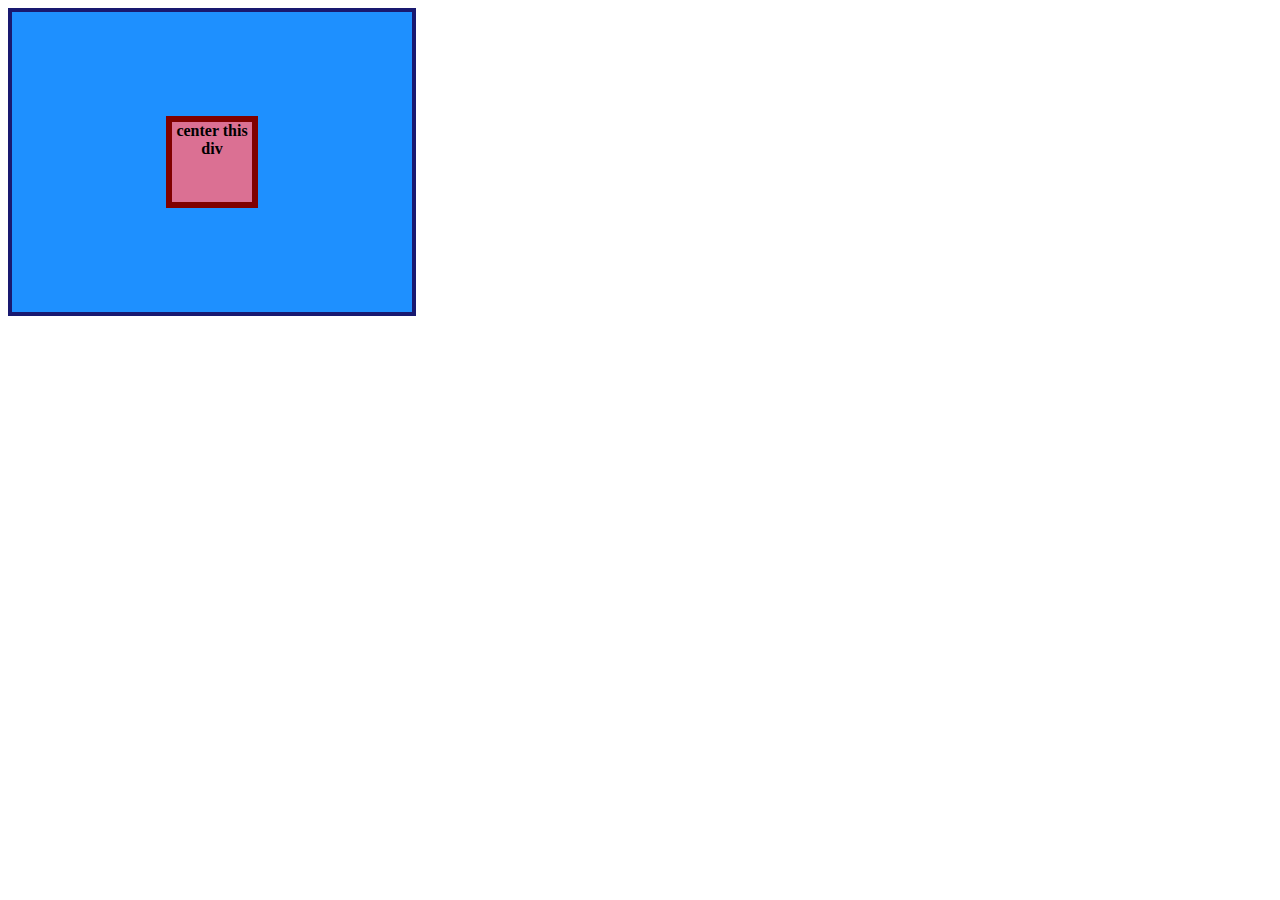
<file: flex/01-flex-center/index.html>
<!DOCTYPE html>
<html lang="en">
  <head>
    <meta charset="UTF-8">
    <meta http-equiv="X-UA-Compatible" content="IE=edge">
    <meta name="viewport" content="width=device-width, initial-scale=1.0">
    <title>CENTER THIS DIV</title>
    <link rel="stylesheet" href="style.css">
  </head>
  <body>
    <div class="container">
      <div class="box">center this div</div>
    </div>
  </body>
</html>
</file>
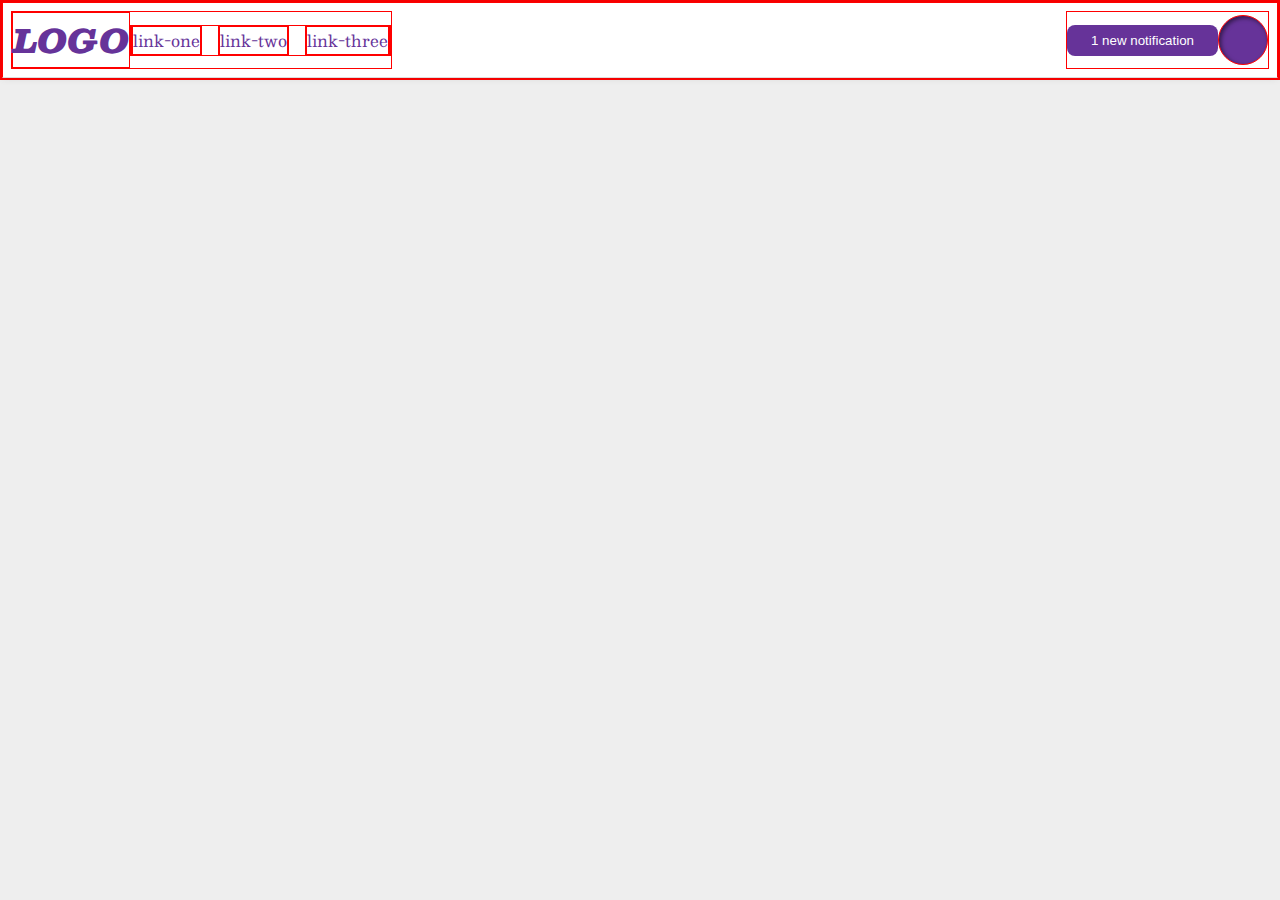
<file: flex/03-flex-header-2/index.html>
<!DOCTYPE html>
<html lang="en">
  <head>
    <meta charset="UTF-8">
    <meta http-equiv="X-UA-Compatible" content="IE=edge">
    <meta name="viewport" content="width=device-width, initial-scale=1.0">
    <title>Flex Header 2</title>
    <link rel="stylesheet" href="style.css">
  </head>
  <body>
    <div class="header">
      <div class="left">
        <div class="logo">
          LOGO
        </div>
        <ul class="links">
          <li><a href="https://google.com">link-one</a></li>
          <li><a href="https://google.com">link-two</a></li>
          <li><a href="https://google.com">link-three</a></li>
        </ul>
        </div>
      <div class="right">
        <button class="notifications">
          1 new notification
        </button>
        <div class="profile-image"></div>
      </div>
    </div>
  </body>
</html>
</file>
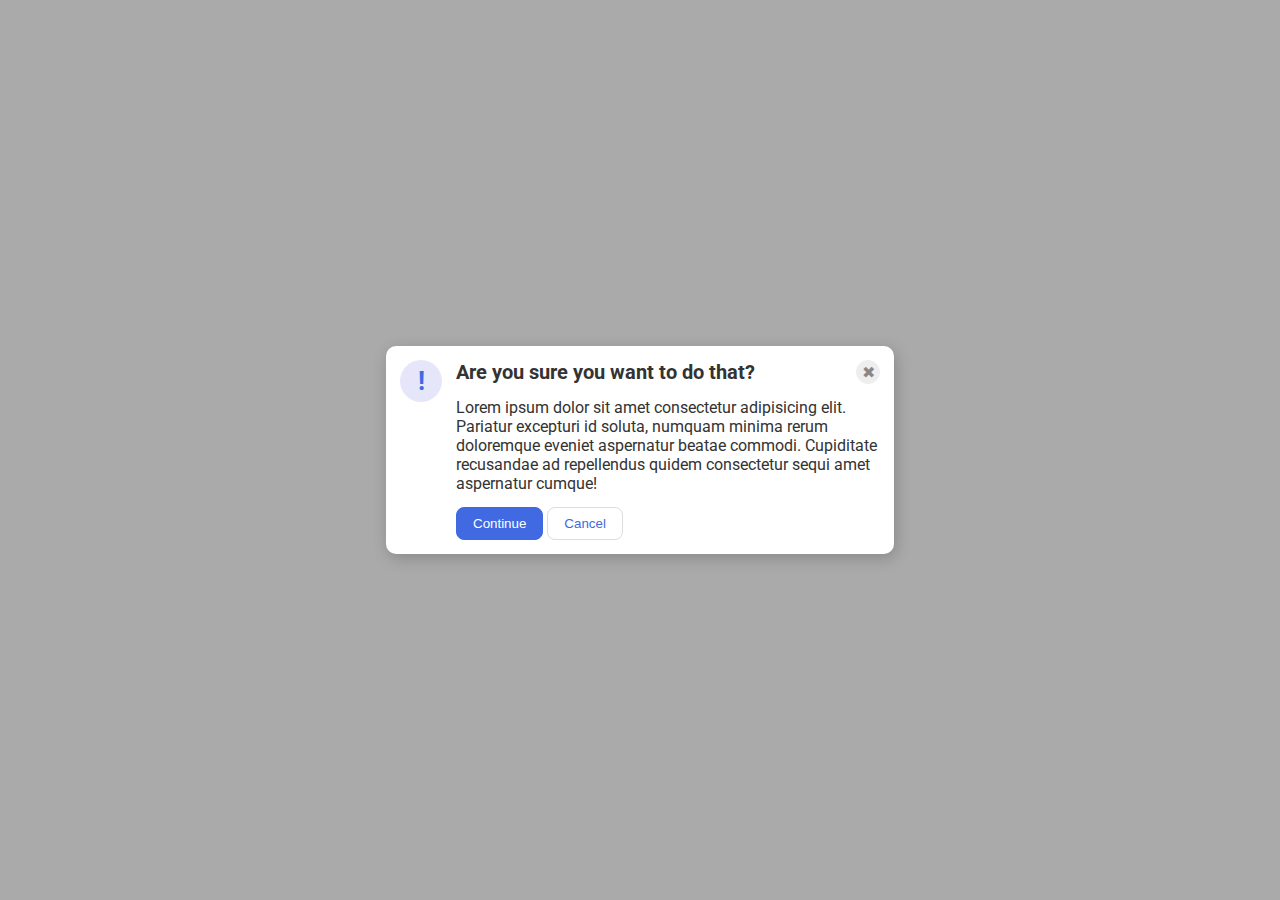
<file: flex/05-flex-modal/index.html>
<!DOCTYPE html>
<html lang="en">
  <head>
    <meta charset="UTF-8">
    <meta http-equiv="X-UA-Compatible" content="IE=edge">
    <meta name="viewport" content="width=device-width, initial-scale=1.0">
    <link rel="stylesheet" href="style.css">
    <title>Modal</title>
  </head>
  <body>
    <div class="modal">
      <div class="div-icon">
        <div class="icon">!</div>
      </div>
      <div class="Secflex">
        <div class="top-column">
          <div class="header">Are you sure you want to do that?</div>
          <button class="close-button">✖</button>
        </div>
        <div class="text">Lorem ipsum dolor sit amet consectetur adipisicing elit. Pariatur excepturi id soluta, numquam minima rerum doloremque eveniet aspernatur beatae commodi. Cupiditate recusandae ad repellendus quidem consectetur sequi amet aspernatur cumque!</div>
        <div>
          <button class="continue">Continue</button>
          <button class="cancel">Cancel</button>
        </div>
      </div>
    </div>
  </body>
</html>
</file>
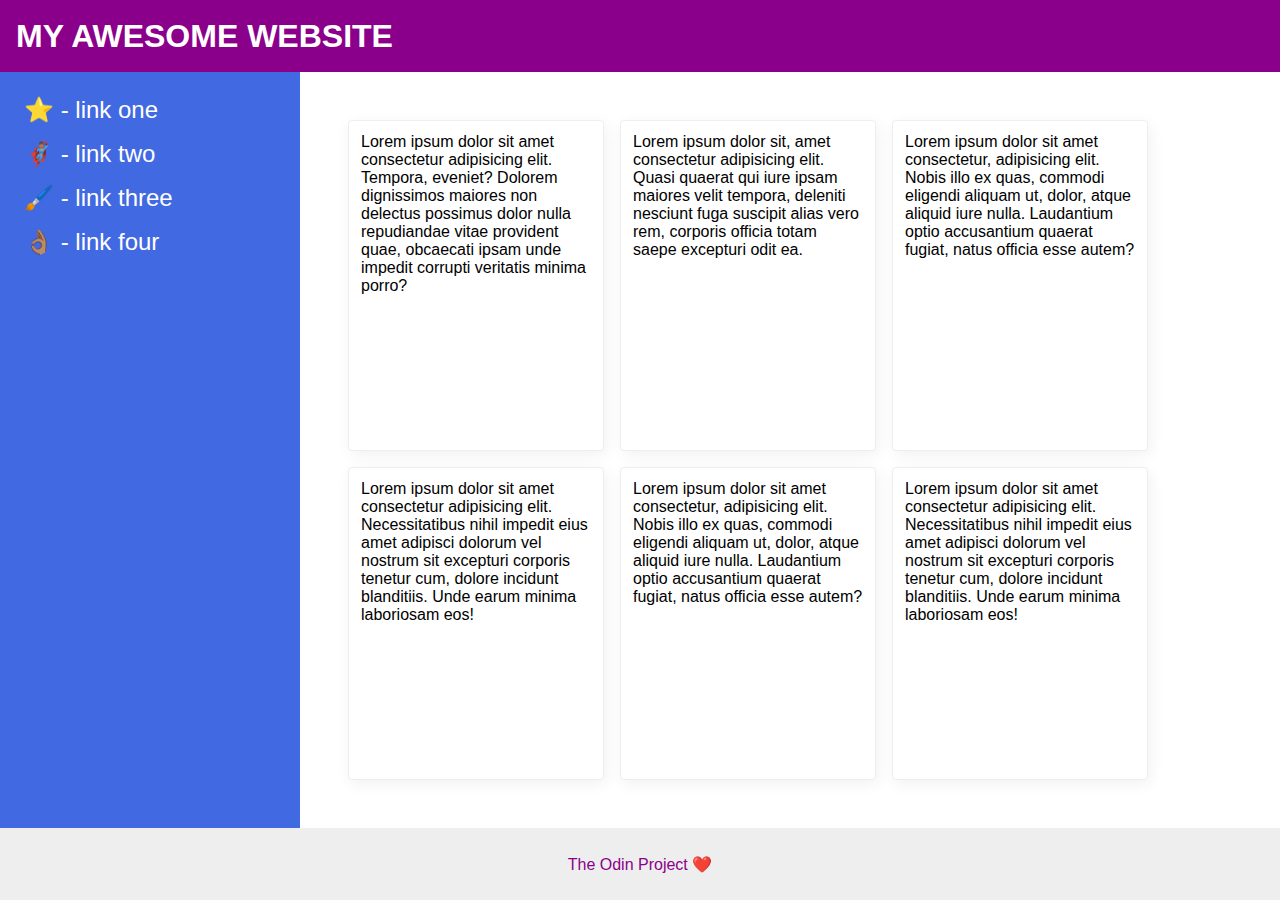
<file: flex/07-flex-layout-2/index.html>
<!DOCTYPE html>
<html lang="en">
  <head>
    <meta charset="UTF-8">
    <meta http-equiv="X-UA-Compatible" content="IE=edge">
    <meta name="viewport" content="width=device-width, initial-scale=1.0">
    <title>The Holy Grail</title>
    <link rel="stylesheet" href="style.css">
  </head>
  <body>
    <div class="header">
      MY AWESOME WEBSITE
    </div>
    <div class="middle">
      <div class="sidebar">
        <ul>
          <li><a href="#">⭐ - link one</a></li>
          <li><a href="#">🦸🏽‍♂️ - link two</a></li>
          <li><a href="#">🖌️ - link three</a></li>
          <li><a href="#">👌🏽 - link four</a></li>
        </ul>
      </div>
      <div class="card-div">
        <div class="card">Lorem ipsum dolor sit amet consectetur adipisicing elit. Tempora, eveniet? Dolorem dignissimos maiores non delectus possimus dolor nulla repudiandae vitae provident quae, obcaecati ipsam unde impedit corrupti veritatis minima porro?</div>
        <div class="card">Lorem ipsum dolor sit, amet consectetur adipisicing elit. Quasi quaerat qui iure ipsam maiores velit tempora, deleniti nesciunt fuga suscipit alias vero rem, corporis officia totam saepe excepturi odit ea.</div>
        <div class="card">Lorem ipsum dolor sit amet consectetur, adipisicing elit. Nobis illo ex quas, commodi eligendi aliquam ut, dolor, atque aliquid iure nulla. Laudantium optio accusantium quaerat fugiat, natus officia esse autem?</div>
        <div class="card">Lorem ipsum dolor sit amet consectetur adipisicing elit. Necessitatibus nihil impedit eius amet adipisci dolorum vel nostrum sit excepturi corporis tenetur cum, dolore incidunt blanditiis. Unde earum minima laboriosam eos!</div>
        <div class="card">Lorem ipsum dolor sit amet consectetur, adipisicing elit. Nobis illo ex quas, commodi eligendi aliquam ut, dolor, atque aliquid iure nulla. Laudantium optio accusantium quaerat fugiat, natus officia esse autem?</div>
        <div class="card">Lorem ipsum dolor sit amet consectetur adipisicing elit. Necessitatibus nihil impedit eius amet adipisci dolorum vel nostrum sit excepturi corporis tenetur cum, dolore incidunt blanditiis. Unde earum minima laboriosam eos!</div>
      </div>
    </div>
    <div class="footer">
      The Odin Project ❤️
    </div>
  </body>
</html>
</file>
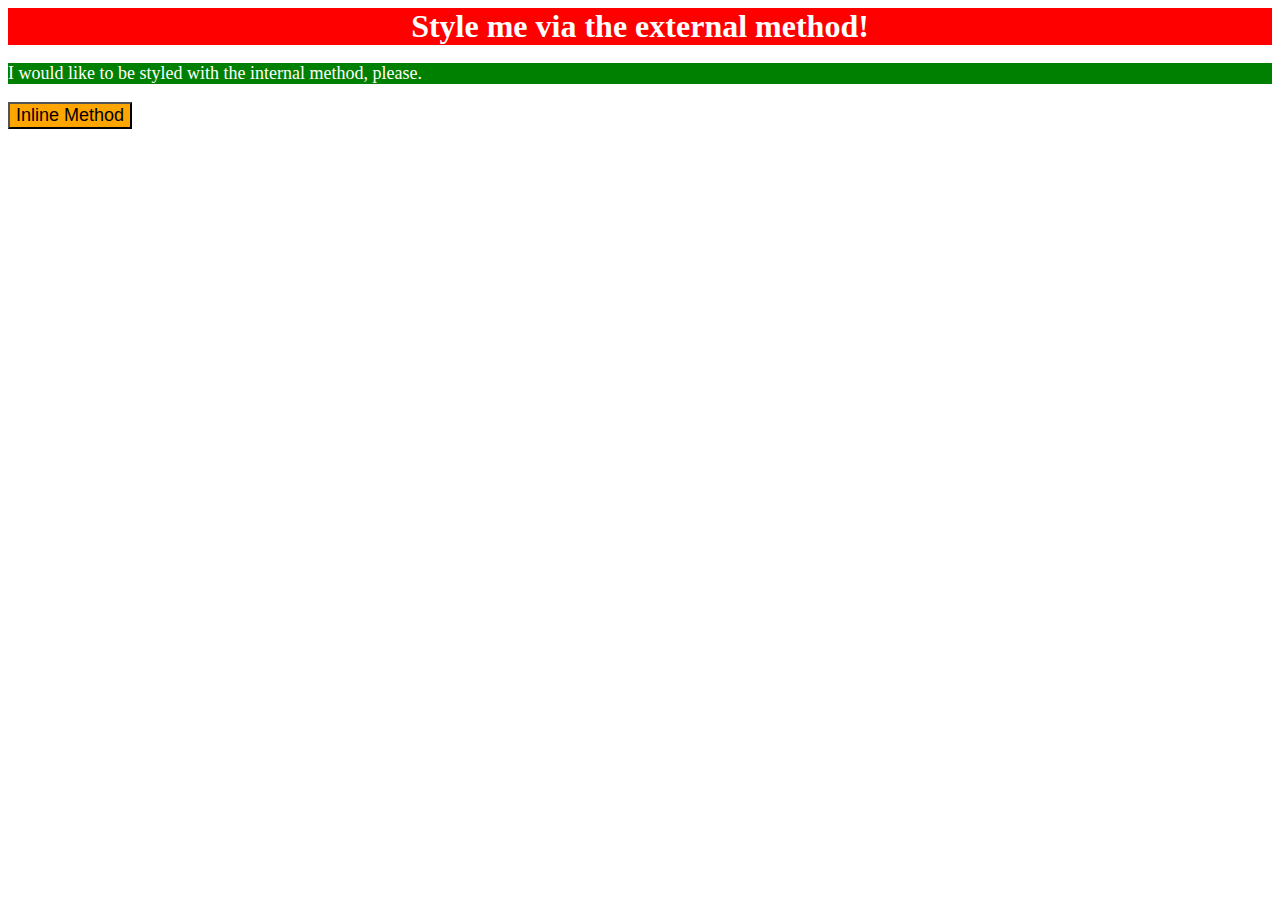
<file: foundations/01-css-methods/index.html>
<!DOCTYPE html>
<html lang="en">
  <head>
    <meta charset="UTF-8">
    <meta http-equiv="X-UA-Compatible" content="IE=edge">
    <meta name="viewport" content="width=device-width, initial-scale=1.0">
    <link rel="stylesheet" href="styles.css">
    <style>
      p {
        background-color: green;
        color: white;
        font-size: 18px;
      }
    </style>
    <title>Methods for Adding CSS</title>
  </head>
  <body>
    <div>Style me via the external method!</div>
    <p>I would like to be styled with the internal method, please.</p>
    <button style="background-color: orange; font-size: 18px;">Inline Method</button>
  </body>
</html>
</file>
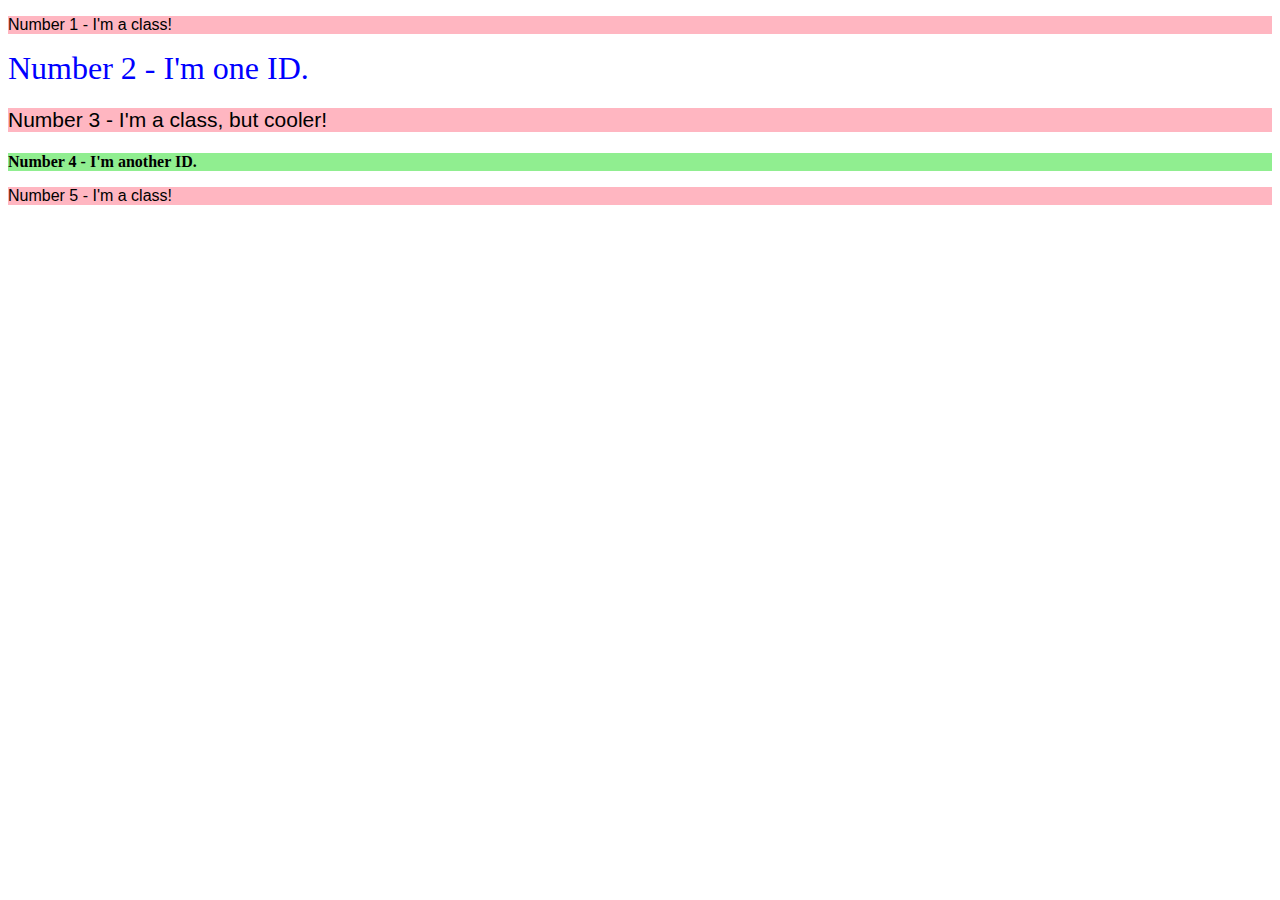
<file: foundations/02-class-id-selectors/index.html>
<!DOCTYPE html>
<html lang="en">
  <head>
    <meta charset="UTF-8">
    <meta http-equiv="X-UA-Compatible" content="IE=edge">
    <meta name="viewport" content="width=device-width, initial-scale=1.0">
    <title>Class and ID Selectors</title>
    <link rel="stylesheet" href="style.css">
  </head>
  <body>
    <p class="class1">Number 1 - I'm a class!</p>
    <div id="id1">Number 2 - I'm one ID.</div>
    <p class="class1 class2">Number 3 - I'm a class, but cooler!</p>
    <div id="id2">Number 4 - I'm another ID.</div>
    <p class="class1">Number 5 - I'm a class!</p>
  </body>
</html>
</file>
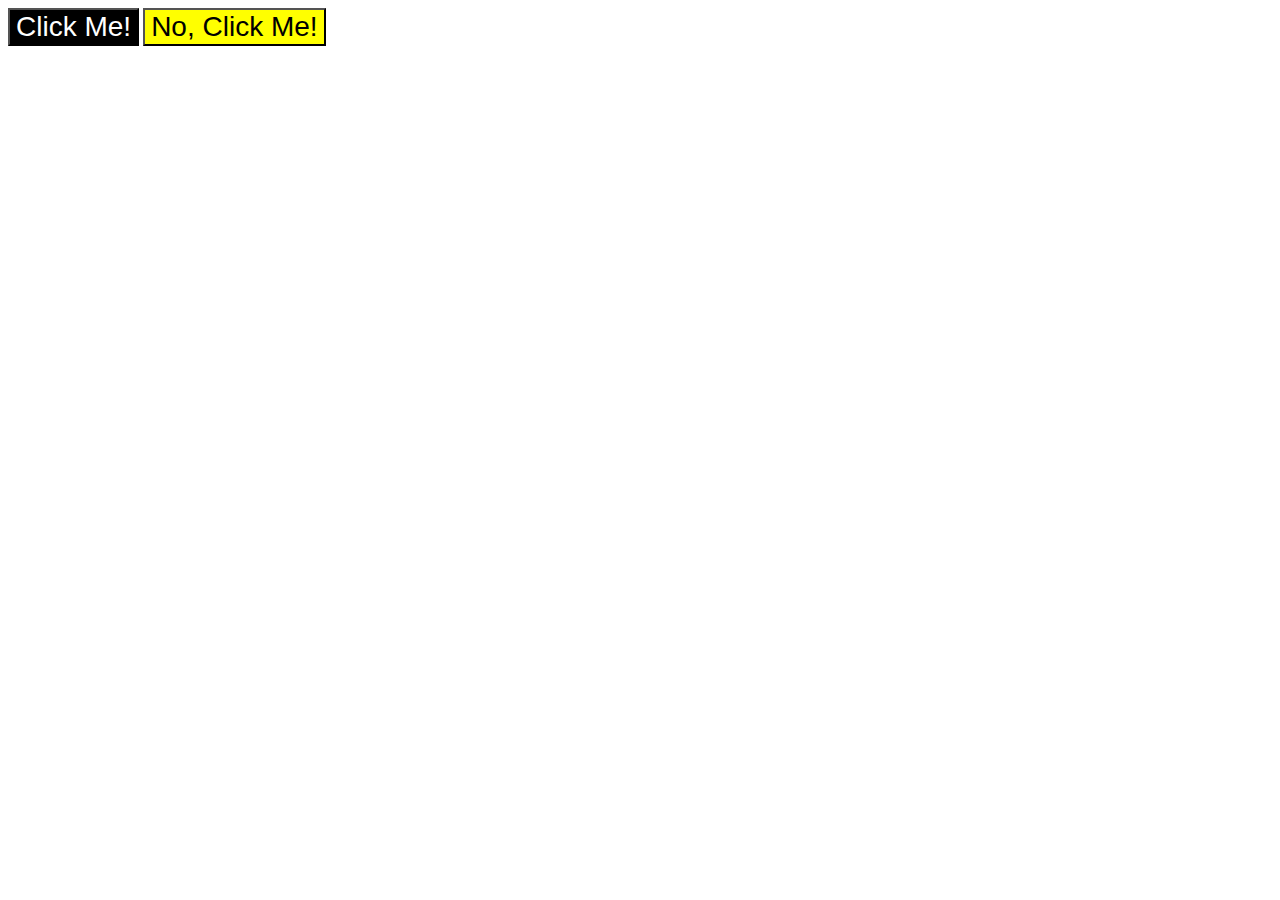
<file: foundations/03-grouping-selectors/index.html>
<!DOCTYPE html>
<html lang="en">
  <head>
    <meta charset="UTF-8">
    <meta http-equiv="X-UA-Compatible" content="IE=edge">
    <meta name="viewport" content="width=device-width, initial-scale=1.0">
    <title>Grouping Selectors</title>
    <link rel="stylesheet" href="style.css">
  </head>
  <body>
    <button class="class1">Click Me!</button>
    <button class="class2">No, Click Me!</button>
  </body>
</html>
</file>
<file: flex/01-flex-center/style.css>
.container {

  background: dodgerblue;
  border: 4px solid midnightblue;
  width: 400px;
  height: 300px;
  justify-content: center;
  align-items: center;
  display: flex;
}

.box {
  background: palevioletred;
  font-weight: bold;
  text-align: center;
  border: 6px solid maroon;
  width: 80px;
  height: 80px;

}
</file>
<file: flex/03-flex-header-2/style.css>
/* this is some magical font-importing.  
you'll learn about it later. */
@import url('https://fonts.googleapis.com/css2?family=Besley:ital,wght@0,400;1,900&display=swap');

body {
  margin: 0;
  background: #eee;
  font-family: Besley, serif;
}

.header {
  background: white;
  border-bottom: 1px solid #ddd;
  box-shadow: 0 0 8px rgba(0,0,0,.1);
}

.profile-image {
  background: rebeccapurple;
  box-shadow: inset 2px 2px 4px rgba(0,0,0,.5);
  border-radius: 50%;
  width: 48px;
  height:  48px;
}

.logo {
  color: rebeccapurple;
  font-size: 32px;
  font-weight: 900;
  font-style: italic;
}

button {
  border: none;
  border-radius: 8px;
  background: rebeccapurple;
  color: white;
  padding: 8px 24px;
}

a {
  /* this removes the line under our links */
  text-decoration: none;
  color: rebeccapurple;
}

ul {
  list-style-type: none;
}

/* SOLUTION */

.header {
  display: flex;
  justify-content: space-between;
  padding: 8px;
}

ul {
  display: flex;
  margin: 0px;
  padding: 0px;
  gap:16px;
}

.left, .right {
  display: flex;
  align-items: center;
}

* {
  border: 1px solid red;
}
</file>
<file: flex/05-flex-modal/style.css>
@import url('https://fonts.googleapis.com/css2?family=Roboto:wght@400;700&display=swap');

html, body {
  height: 100%;
}

body {
  font-family: Roboto, sans-serif;
  margin: 0;
  background: #aaa;
  color: #333;
  /* I'll give you this one for free lol */
  display: flex;
  align-items: center;
  justify-content: center;
}

.modal {
  background: white;
  width: 480px;
  border-radius: 10px;
  box-shadow: 2px 4px 16px rgba(0,0,0,.2);
}

.icon {
  color: royalblue;
  font-size: 26px;
  font-weight: 700;
  background: lavender;
  width: 42px;
  height: 42px;
  border-radius: 50%;
  display: flex;
  align-items: center;
  justify-content: center;
}

.close-button {
  background: #eee;
  border-radius: 50%;
  color: #888;
  font-weight: 400;
  font-size: 16px;
  height: 24px;
  width: 24px;
  display: flex;
  align-items: center;
  justify-content: center;
  border: 1px solid #eee;
  padding: 0;
}

button {
  cursor: pointer;
  padding: 8px 16px;
  border-radius: 8px;
}

button.continue {
  background: royalblue;
  border: 1px solid royalblue;
  color: white;
}

button.cancel {
  background: white;
  border: 1px solid #ddd;
  color: royalblue;
}

/* Solution */

/* * {
  border: solid red 1px;
} */

.modal {
  display: flex;
  padding: 14px;
  gap: 14px;
}

/* .div-icon {
  padding: 16px;
} */

.header {
  font-size: 20px;
  font-weight: bold;
}

.top-column {
  display:flex;
  justify-content: space-between;
}

.Secflex {
  display: flex;
  flex-direction: column;
  gap: 14px;
}
</file>
<file: flex/07-flex-layout-2/style.css>
body {
  font-family: -apple-system, BlinkMacSystemFont, 'Segoe UI', Roboto, Oxygen, Ubuntu, Cantarell, 'Open Sans', 'Helvetica Neue', sans-serif;
  margin: 0;
  min-height: 100vh;
}

.header {
  height: 72px;
  background: darkmagenta;
  color: white;
}

.footer {
  height: 72px;
  background: #eee;
  color: darkmagenta;
}

.sidebar {
  width: 300px;
  background: royalblue;
  box-sizing: border-box;
}

.card {
  border: 1px solid #eee;
  box-shadow: 2px 4px 16px rgba(0,0,0,.06);
  border-radius: 4px;
}

/* Solution */

/* * {
  border: solid red 1px;
} */

body {
  display: flex;
  flex-direction: column;
}

ul {
  gap: 10px;
  margin: 0px;
  padding: 8px;
  list-style: none;
}

li {
  margin-bottom: 16px;
}

a {
  color: white;
  text-decoration: none;
  font-size: 24px;
}

.card {
  flex-basis: 230px;
  /* height: 300px; */
  padding: 12px;
}

.card-div {
  padding: 48px;
  display: flex;
  flex-wrap: wrap;
  gap: 16px;
}

.header {
  font-weight: 900;
  font-size: 32px;
  display: flex;
  align-items: center;
  padding-left: 16px;
}

.middle {
  display: flex;
  flex: 1;
}

.sidebar {
  flex-shrink: 0;
  padding: 16px;
}

.footer {
  display: flex;
  justify-content: center;
  align-items: center;
}
</file>
<file: foundations/01-css-methods/styles.css>
div {
    background-color: red;
    color: white;
    font-size: 32px;
    font-weight: bold;
    text-align: center;    
}
</file>
<file: foundations/02-class-id-selectors/style.css>
.class1 {
    background-color: lightpink;
    font-family: Verdana, Geneva, Tahoma, sans-serif;
}

.class2 {
    font-size: 21px;
}

#id1 {
    font-size: 32px;
    color: blue;
}

#id2 {
    background-color: lightgreen;
    font-weight: bold;
    font-size: 24;
}
</file>
<file: foundations/03-grouping-selectors/style.css>
.class1,
.class2 {
    font-size: 28px;
    font-family: Arial, Helvetica, sans-serif;
}

.class1 {
    background-color: black;
    color: white;
}

.class2{
    background-color: yellow;
}
</file>
